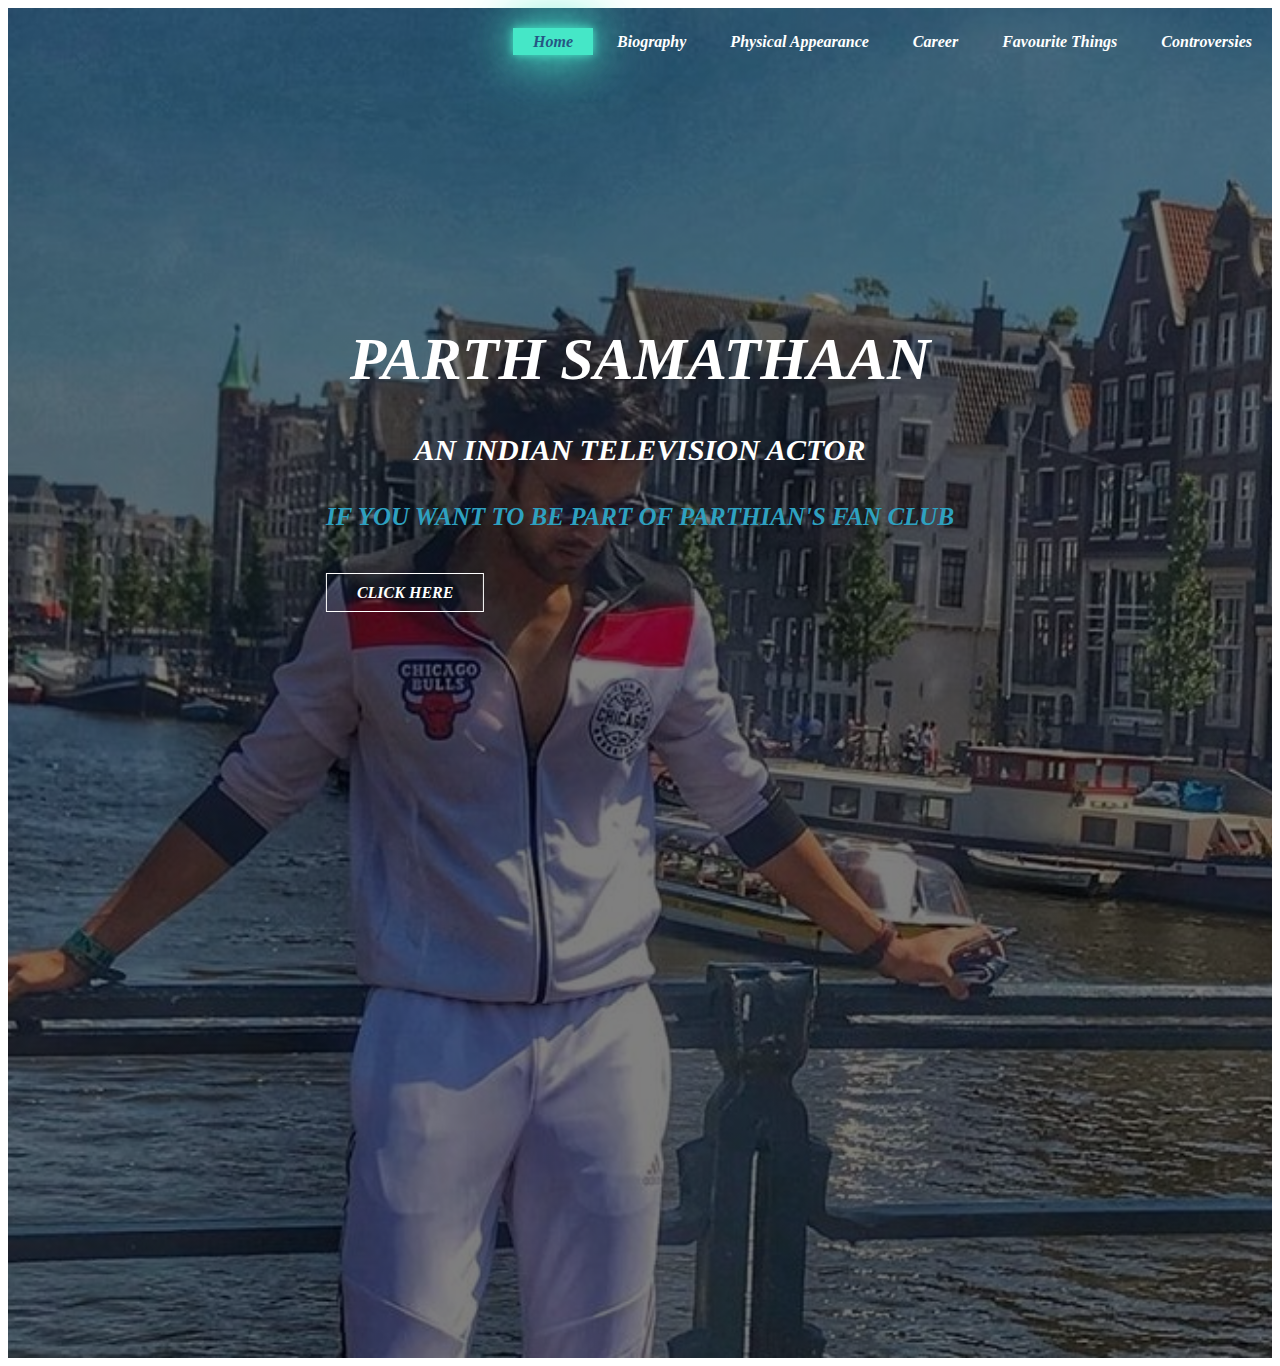
<file: index.html>
<html>
<head>
<title>PARTH SAMATHAN</title>
<link rel="stylesheet" type="text/css" href="css/style.css".
</head>
<body>
<header>
<div class="main">
<UL>
<LI class="active"><b><i><A href ="#">Home</A></LI>
<LI><b><i><A href ="biography.htm">Biography</A></LI>
<LI><b><i><A href ="physical appearance.htm"> Physical Appearance</A></LI>
<LI><b><i><A href ="career.htm"> Career</A></LI>
<LI><b><i><A href ="favourite things.htm"> Favourite Things</A></LI>
<LI><b><i><A href ="controversies.htm"> Controversies</A></LI>
</UL>
</div>
<div class="title">
<h1> PARTH SAMATHAAN</h1>
</div>

<div class="title1">
<h2>AN INDIAN TELEVISION ACTOR</H2>
</div>
<div class="button">
<h3><i><b>IF YOU WANT TO BE PART OF PARTHIAN'S FAN CLUB</b><br><br></h3>
<A href ="form.htm" class="btn"><b><i>CLICK HERE</A>
</div>
</header>
</body>
</html>
</file>
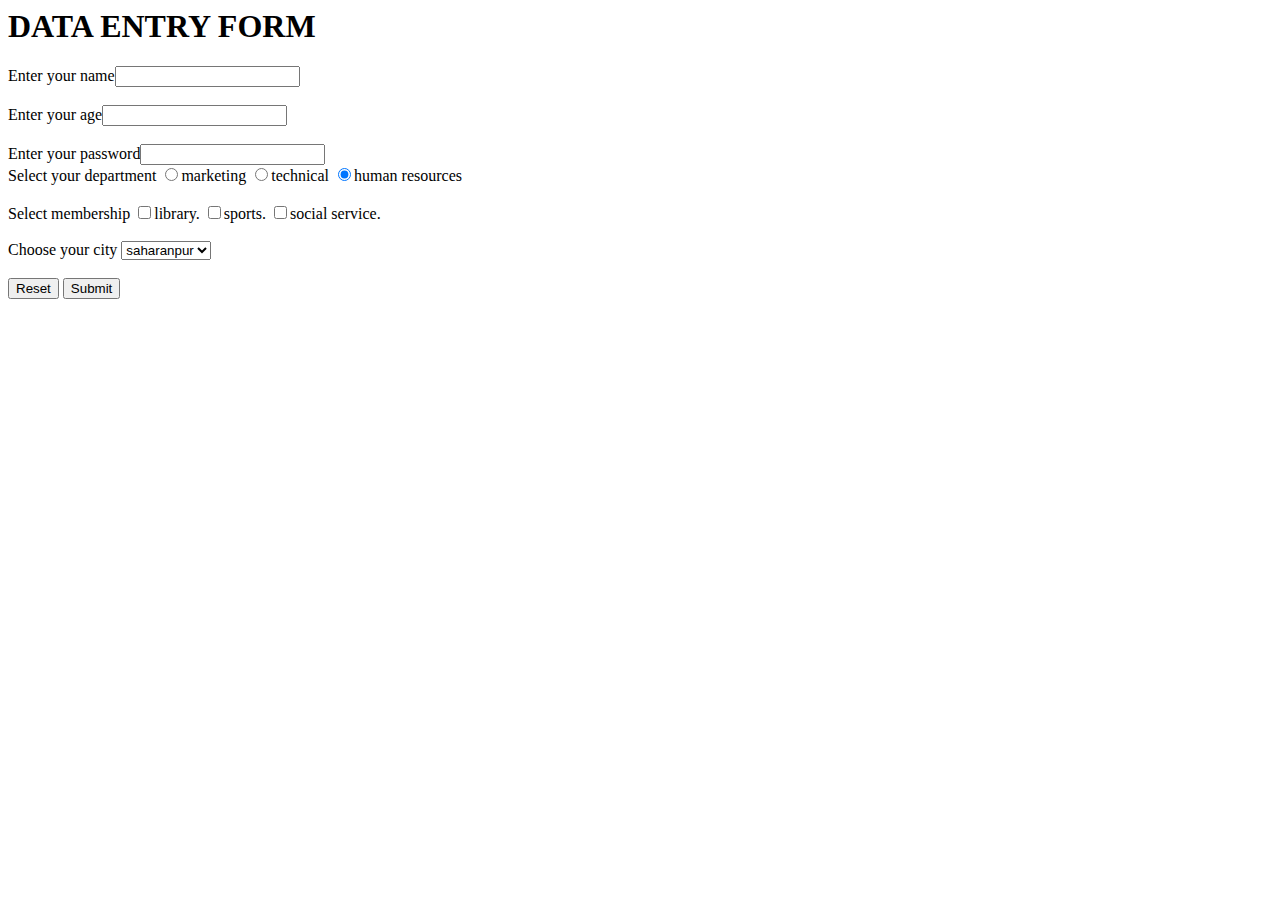
<file: basic.html>
<html>
<head>
<meta charset="utf-8">
<meta name="description"content="sample form">
<meta name="keywords"content="HTML,CSS,XML,JAVASCRIPT">
<meta name="author"content="ashmita saxena">
</head>
<body>
<h1>DATA ENTRY FORM</h1>
<form>
Enter your name<input type=text name="ename"><br><br>
Enter your age<input type=text name="eage"><br><br>
Enter your password<input type="password name="epassword"<br><br>
Select your department
<input type=radio name="dept"checked>marketing
<input type=radio name="dept"checked>technical
<input type=radio name="dept"checked>human resources<br><br>
Select membership
<input type=checkbox name="memb">library.
<input type=checkbox name="memb">sports.
<input type=checkbox name="memb">social service.<br><br>
Choose your city
<select name="city">
<option>saharanpur</option>
<option>delhi</option>
<option>meerut</option>
<option>agra</option>
<option>mumbai</option>
</select><br><br>
<input type=hidden name=time"value="12:00;>
<input type=reset name="reset">
<input type=submit name="submit">
</form>
</body>
</html>
</file>
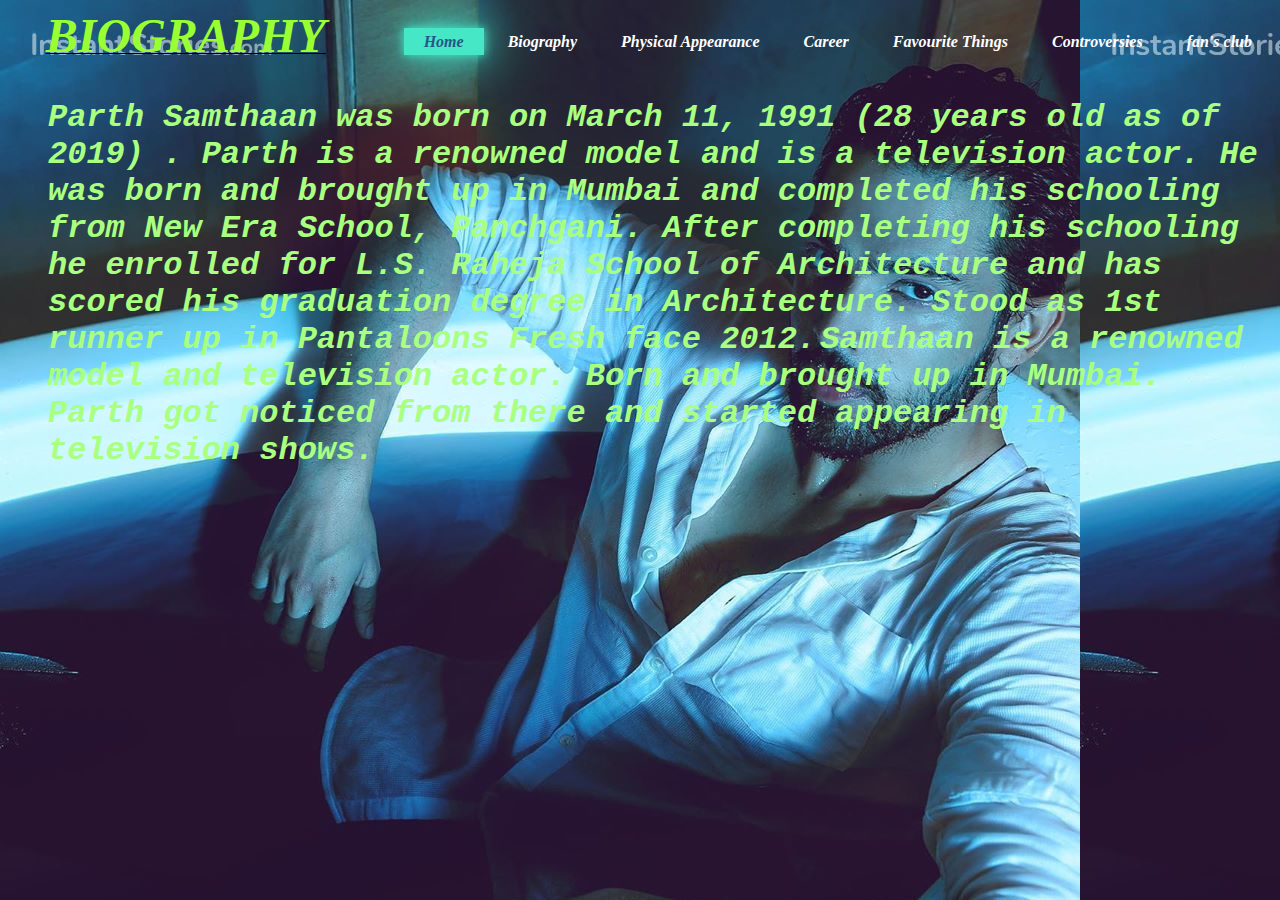
<file: biography.htm>
<HTML>
<link rel="stylesheet" type="text/css" href="css/style.css".
<header>
<div class="main">
<UL>
<LI class="active"><b><i><A href ="parth.html">Home</A></LI>
<LI><b><i><A href ="#">Biography</A></LI>
<LI><b><i><A href ="physical appearance.htm"> Physical Appearance</A></LI>
<LI><b><i><A href ="career.htm"> Career</A></LI>
<LI><b><i><A href ="favourite things.htm"> Favourite Things</A></LI>
<LI><b><i><A href ="controversies.htm"> Controversies</A></LI>
<LI><b><i><A href ="form.htm"> fan's club</A></LI>

</UL>
</div>

<BODY background="2.jpg">
<DL>
<DT ALIGN="CENTER"><U><FONT SIZE="60"  COLOR="#99ff33" >BIOGRAPHY</FONT></U></DT><br><br>
<DD><b><P1><FONT SIZE="6" COLOR="#a8ff80" FACE="COURIER NEW" >Parth Samthaan was born on March 11, 1991 (28 years old as of 2019) . Parth is a renowned model and is a television actor. He was born and brought up in Mumbai and completed his schooling from New Era School, Panchgani. After completing his schooling he enrolled for L.S. Raheja School of Architecture and has scored his graduation degree in Architecture. Stood as 1st runner up in Pantaloons Fresh face 2012.</b></P1></FONT>
<P2><b><FONT SIZE="6" COLOR=#a8ff80 FACE="COURIER NEW" >Samthaan is a renowned model and television actor. Born and brought up in Mumbai. Parth got noticed from there and started appearing in television shows.</FONT></b></P2></DD>

</DL>
</TABLE>
</BODY>
</HTML>
</file>
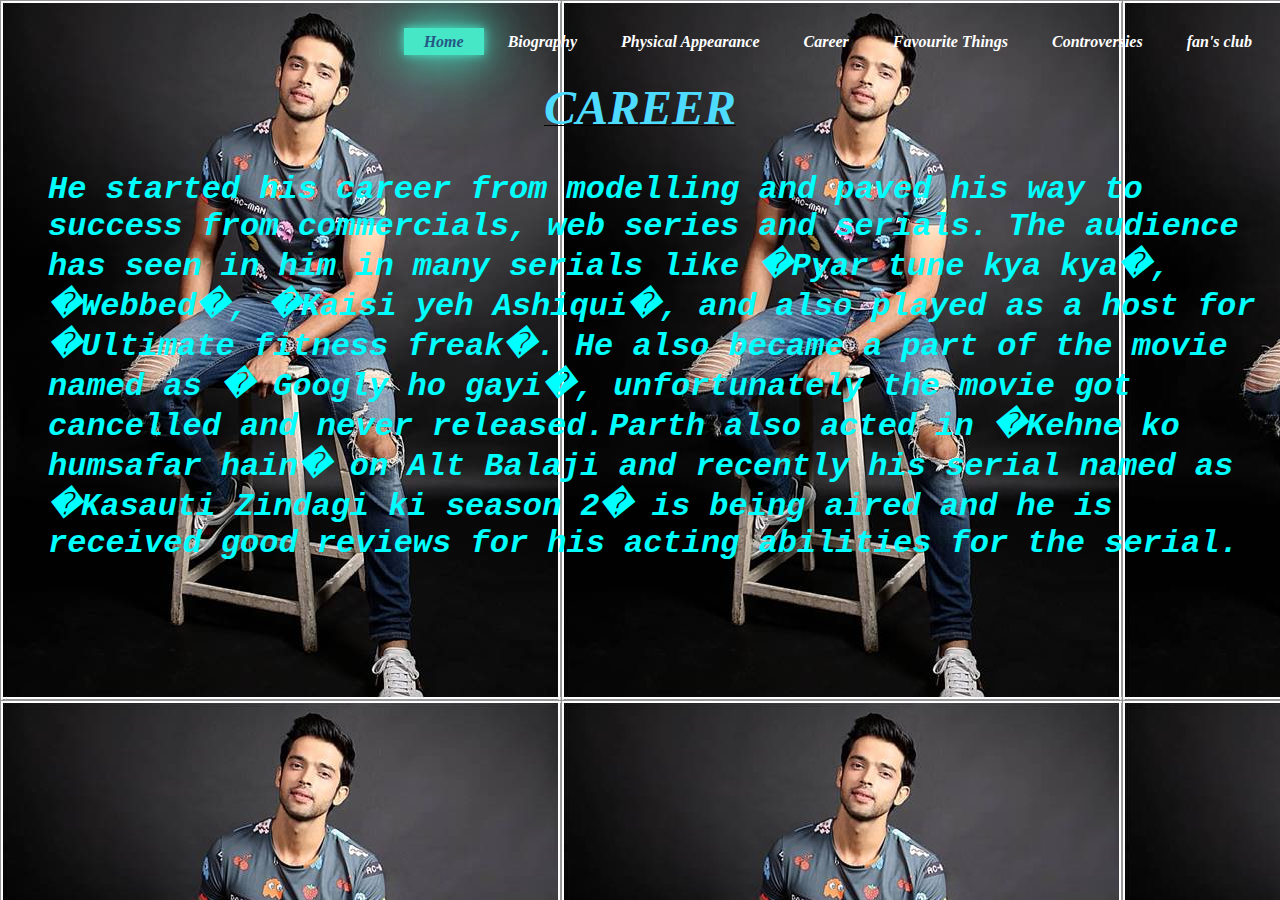
<file: career.htm>
<HTML>
<link rel="stylesheet" type="text/css" href="css/style.css".
<div class="main">
<UL>
<LI class="active"><b><i><A href ="parth.html">Home</A></LI>
<LI><b><i><A href ="biography.htm">Biography</A></LI>
<LI><b><i><A href ="physical appearance.htm"> Physical Appearance</A></LI>
<LI><b><i><A href ="#"> Career</A></LI>
<LI><b><i><A href ="favourite things.htm"> Favourite Things</A></LI>
<LI><b><i><A href ="controversies.htm"> Controversies</A></LI>
<LI><b><i><A href ="form.htm"> fan's club</A></LI>

</UL>
</div>
<BODY background="3.jpg">
<br>
<br>
<br>
&nbsp;&nbsp;&nbsp;&nbsp;&nbsp;&nbsp;&nbsp;&nbsp;&nbsp;&nbsp;&nbsp;&nbsp;&nbsp;&nbsp;&nbsp;<DT ALIGN="CENTER"><U><b><FONT SIZE="50" color="#4ddbff" >CAREER</FONT></b></U></DT><br><br>
<DD><P1><b><FONT SIZE="6" color="cyan" FACE="COURIER NEW" >He started his career from modelling and paved his way to success from commercials, web series and serials. The audience has seen in him in many serials like �Pyar tune kya kya�, �Webbed�, �Kaisi yeh Ashiqui�, and also played as a host for �Ultimate fitness freak�. He also became a part of the movie named as � Googly ho gayi�, unfortunately the movie got cancelled and never released.</b></P1></FONT>
<P2><b><FONT SIZE="6" COLOR="cyan" FACE="COURIER NEW" >Parth also acted in �Kehne ko humsafar hain� on Alt Balaji and recently his serial named as �Kasauti Zindagi ki season 2� is being aired and he is received good reviews for his acting abilities for the serial.</FONT></b></P2></DD>
</BODY>
</HTML>
</file>
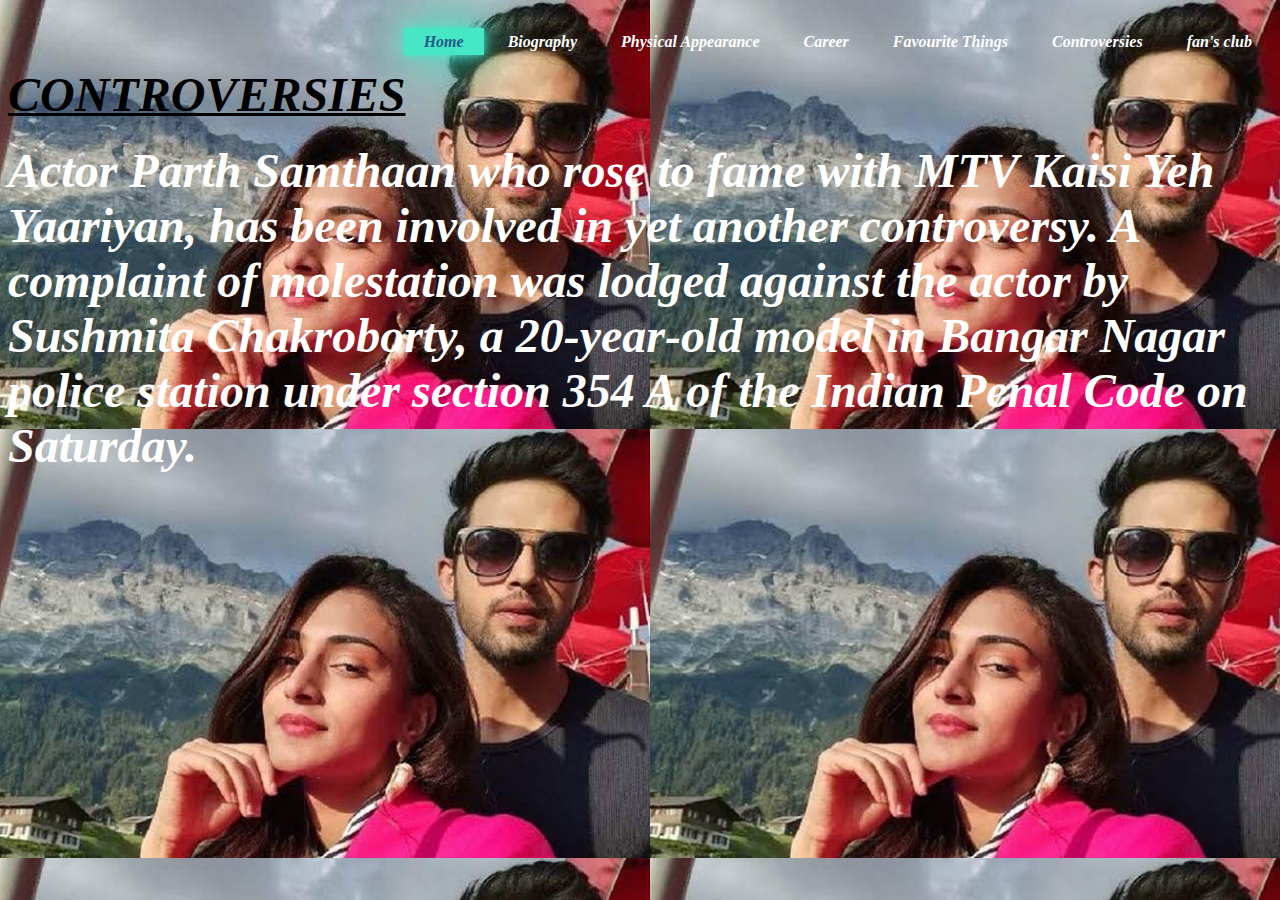
<file: controversies.htm>
<HTML>
<link rel="stylesheet" type="text/css" href="css/style.css".>
<div class="main">
<UL>
<LI class="active"><b><i><A href ="parth.html">Home</A></LI>
<LI><b><i><A href ="biography.htm">Biography</A></LI>
<LI><b><i><A href ="physical appearance.htm"> Physical Appearance</A></LI>
<LI><b><i><A href ="career.htm"> Career</A></LI>
<LI><b><i><A href ="favourite things.htm"> Favourite Things</A></LI>
<LI><b><i><A href ="#"> Controversies</A></LI>
<LI><b><i><A href ="form.htm"> fan's club</A></LI>

</UL>
</div>

<BODY background ="7.jpg">
&nbsp;&nbsp;&nbsp;&nbsp;&nbsp;&nbsp;&nbsp;&nbsp;&nbsp;&nbsp;&nbsp;&nbsp;&nbsp;&nbsp;&nbsp;&nbsp;&nbsp;&nbsp;&nbsp;
&nbsp;&nbsp;&nbsp;&nbsp;&nbsp;&nbsp;&nbsp;&nbsp;&nbsp;&nbsp;&nbsp;&nbsp;&nbsp;&nbsp;&nbsp;&nbsp;&nbsp;&nbsp;&nbsp;
&nbsp;&nbsp;&nbsp;&nbsp;&nbsp;&nbsp;&nbsp;&nbsp;&nbsp;&nbsp;&nbsp;&nbsp;&nbsp;&nbsp;&nbsp;&nbsp;&nbsp;&nbsp;&nbsp;
&nbsp;&nbsp;&nbsp;&nbsp;&nbsp;&nbsp;&nbsp;&nbsp;&nbsp;&nbsp;&nbsp;&nbsp;&nbsp;&nbsp;&nbsp;&nbsp;&nbsp;&nbsp;&nbsp;
<H1><U><i><FONT SIZE="30">CONTROVERSIES</FONT></U></H1>
<P1><i><FONT SIZE="25" color="white">Actor Parth Samthaan who rose to fame with MTV Kaisi Yeh Yaariyan, has been involved in yet another controversy.
 A complaint of molestation was lodged against the actor by Sushmita Chakroborty, a 20-year-old model in 
Bangar Nagar police station under section 354 A of the Indian Penal Code on Saturday. </FONT></P1>
</BODY>
</HTML>
</file>
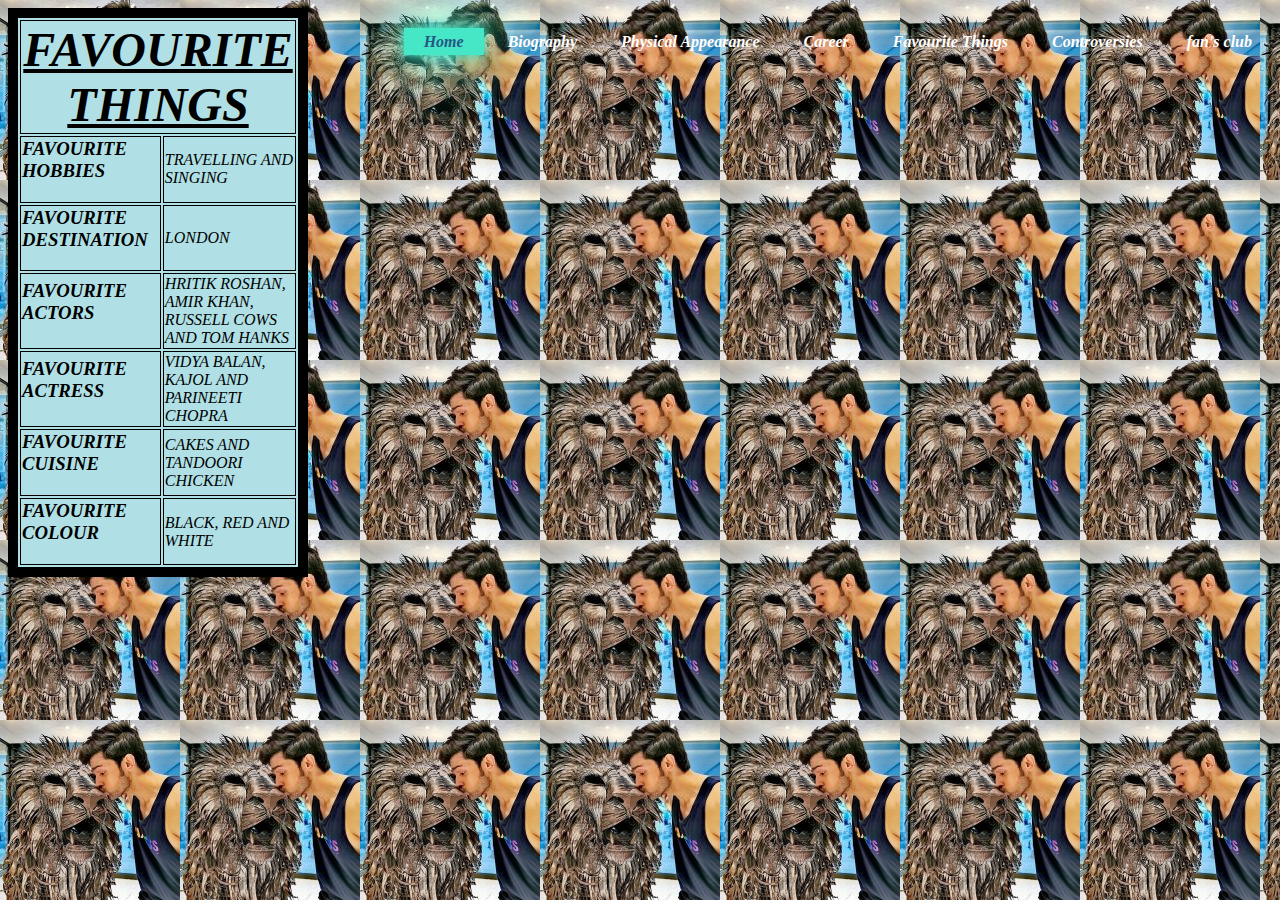
<file: favourite things.htm>
<HTML>
<link rel="stylesheet" type="text/css" href="css/style.css".>
<div class="main">
<UL>
<LI class="active"><b><i><A href ="parth.html">Home</A></LI>
<LI><b><i><A href ="biography.htm">Biography</A></LI>
<LI><b><i><A href ="physical appearance.htm"> Physical Appearance</A></LI>
<LI><b><i><A href ="career.htm"> Career</A></LI>
<LI><b><i><A href ="#"> Favourite Things</A></LI>
<LI><b><i><A href ="controversies.htm"> Controversies</A></LI>
<LI><b><i><A href ="form.htm"> fan's club</A></LI>

</UL>
</div>
<BODY background ="5.jpg">
<TABLE BORDER= 10 WIDTH="300" HEIGHT="300" BGCOLOR="powderblue" bordercolor="black">
<TH COLSPAN=2 ALIGN="CENTER"><FONT SIZE="20" ><U><i><B>FAVOURITE THINGS
</U></B></FONT></TH>
<TR>
<TD><H3><i>FAVOURITE HOBBIES</H3></TD>
<TD><i>TRAVELLING AND SINGING</TD>
</TR>
<TR>
<TD><H3><i>FAVOURITE DESTINATION</H3></TD>
<TD><i>LONDON</TD>
</TR>
<TR>
<TD><H3><i>FAVOURITE  ACTORS</H3></TD>
<TD><i>HRITIK ROSHAN, AMIR KHAN, RUSSELL COWS AND TOM HANKS</TD>
</TR>
<TR>
<TD><H3><i>FAVOURITE ACTRESS</H3></TD>
<TD><i>VIDYA BALAN, KAJOL AND PARINEETI CHOPRA</TD>
<TR>
<TD><H3><i>FAVOURITE CUISINE</H3></TD>
<TD><i>CAKES AND TANDOORI CHICKEN</TD>
</TR>
<TR>
<TD><H3><i>FAVOURITE COLOUR</H3></TD>
<TD><i>BLACK, RED AND WHITE</TD>
</TR>
</TABLE>
</BODY>
</HTML>
</file>
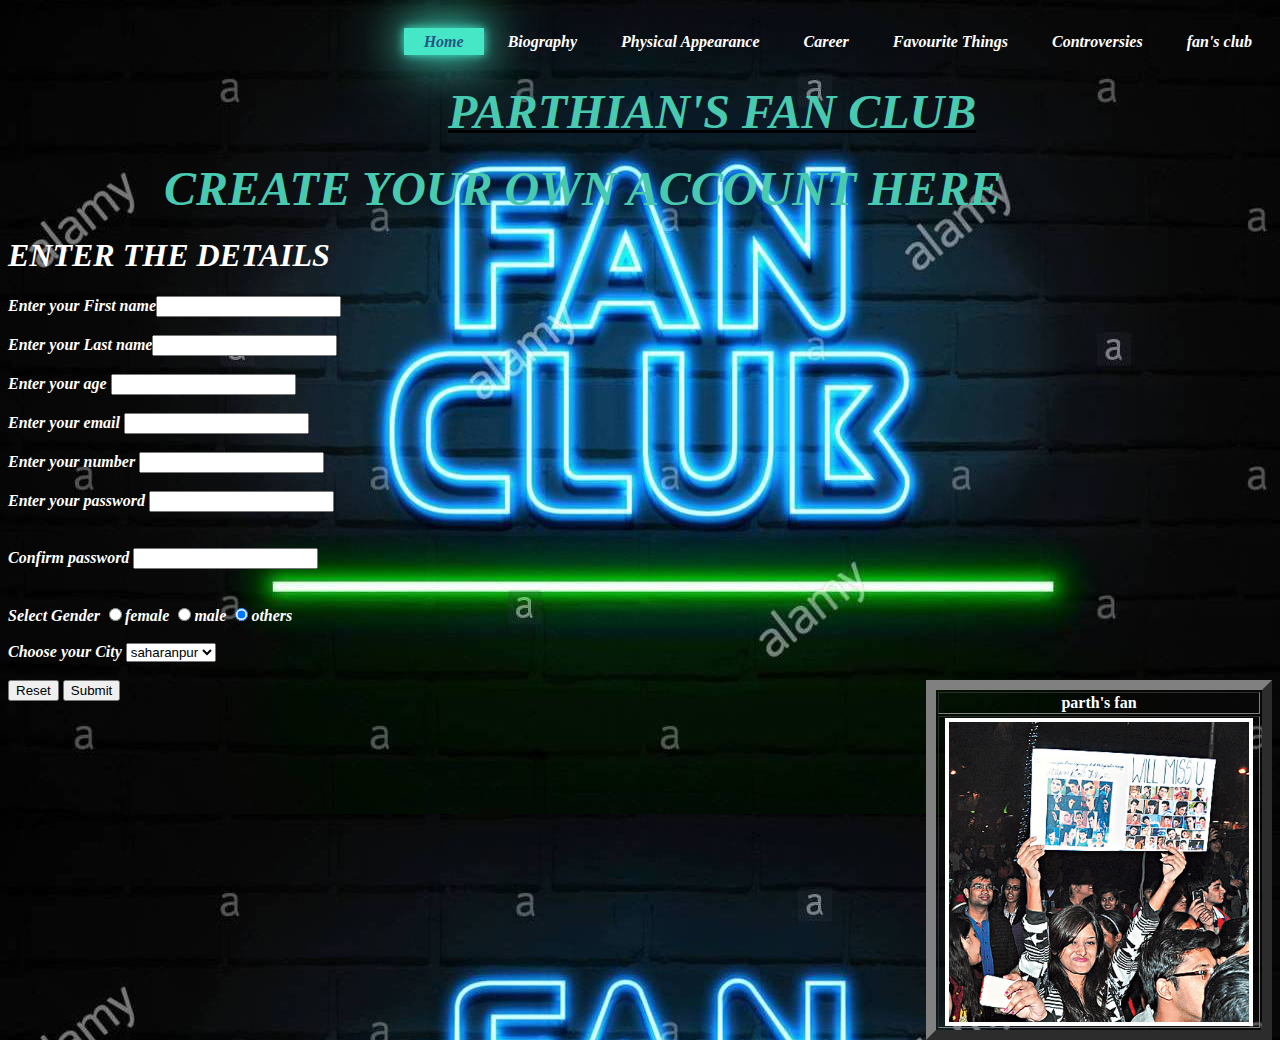
<file: form.htm>
<html>
<link rel="stylesheet" type="text/css" href="css/style.css".>
<div class="main">
<UL>
<LI class="active"><b><i><A href ="parth.html">Home</A></LI>
<LI><b><i><A href ="biography.htm">Biography</A></LI>
<LI><b><i><A href ="physical appearance.htm"> Physical Appearance</A></LI>
<LI><b><i><A href ="career.htm"> Career</A></LI>
<LI><b><i><A href ="favourite things.htm"> Favourite Things</A></LI>
<LI><b><i><A href ="controversies.htm"> Controversies</A></LI>
<LI><b><i><A href ="#"> fan's club</A></LI>
</UL>
</div>

<head>
<br>

<h1>&nbsp;&nbsp;&nbsp;&nbsp;&nbsp;&nbsp;&nbsp;&nbsp;&nbsp;&nbsp;&nbsp;&nbsp;&nbsp;&nbsp;&nbsp;&nbsp;&nbsp;&nbsp;&nbsp;
&nbsp;&nbsp;&nbsp;&nbsp;&nbsp;&nbsp;&nbsp;&nbsp;&nbsp;&nbsp;&nbsp;&nbsp;&nbsp;&nbsp;&nbsp;&nbsp;&nbsp;&nbsp;&nbsp;
&nbsp;&nbsp;&nbsp;&nbsp;&nbsp;&nbsp;&nbsp;&nbsp;&nbsp;&nbsp;&nbsp;&nbsp;&nbsp;&nbsp;&nbsp;&nbsp;&nbsp;&nbsp;&nbsp;
&nbsp;&nbsp;&nbsp;&nbsp;&nbsp;&nbsp;&nbsp;&nbsp;&nbsp;&nbsp;&nbsp;&nbsp;&nbsp;&nbsp;&nbsp;&nbsp;&nbsp;&nbsp;&nbsp;
&nbsp;&nbsp;&nbsp;&nbsp;&nbsp;&nbsp;&nbsp;&nbsp;&nbsp;&nbsp;&nbsp;&nbsp;&nbsp;&nbsp;
<i><b><u><font size="20" color=#48C9B0>PARTHIAN'S FAN CLUB</font></u></h1>
&nbsp;&nbsp;&nbsp;&nbsp;&nbsp;&nbsp;&nbsp;&nbsp;&nbsp;&nbsp;&nbsp;&nbsp;&nbsp;&nbsp;&nbsp;&nbsp;&nbsp;
&nbsp;&nbsp;&nbsp;&nbsp;&nbsp;&nbsp;&nbsp;&nbsp;&nbsp;&nbsp;&nbsp;&nbsp;&nbsp;&nbsp;&nbsp;&nbsp;&nbsp;&nbsp;&nbsp;&nbsp;
<font size="8" color=#48C9B0><i><b>CREATE YOUR OWN ACCOUNT HERE</font>
<meta charset="utf-8">
<meta name="description"content="sample form">
<meta name="keywords"content="HTML,CSS,XML,JAVASCRIPT">
<meta name="author"content="ashmita saxena">
</head>
<body background="f9.jpg">
<h1><i><b><font  color="white">ENTER THE DETAILS</font></h1>


<form class"" action="mailto:shreyasaxena1612@gmail.com" method="post">





<i><b><font  color="white">Enter your First name<input type="text" name="ename"></font><br><br>
<i><b><font  color="white">Enter your Last name<input type="text" name="ename"></font><br><br>
<i><b><font  color="white">Enter your age            <input type="text" name="eage"></font><br><br>
<i><b><font  color="white">Enter your email           <input type="email" name="email"></font><br><br>
<i><b><font  color="white">Enter your number     <input type=text name="enumber"></font><br><br>
<i><b><font  color="white">Enter your password <input type=password  name="epassword"</font><br><br><br>
<i><b><font  color="white">Confirm password      <input type=password name="password"</font><br><br><br>
<i><b><font  color="white">Select Gender</font>
<i><b><font  color="white"><input type=radio name="dept"checked>female</font>
<i><b><font  color="white"><input type=radio name="dept"checked>male</font>
 <i><b><font  color="white"><input type=radio name="dept"checked>others</font><br><br>
<i><b><font  color="white">Choose your City</font>
<font  color="white"><select name="city"></font>
<i><b><font  color="white"><option>saharanpur</option></font>
<i><b><font  color="white"><option>delhi</option></font>
<i><b><font  color="white"><option>meerut</option></font>
<i><b><font  color="white"><option>agra</option></font>
<i><b><font  color="white"><option>mumbai</option></font>
<i><b><font  color="white"><option>bangalore</option></font>
<i><b><font  color="white"><option>pune</option></font>
</select><br><br>
<input type=hidden name=time"value="12:00;>
<i><b><font  color="white"><input type=reset name="reset"></font>
<i><b><font  color="white"><input type=submit name="submit"></font>
</form>
<table border="10" bgcolour="white" align="right">
<th colspan=1 align=center><font color="white">parth's fan</font></th>
<tr>
<td><font color="white"><img src="fn.jpg" border="4" height=300 width=300 hspace=5 alt="Image not present"></font></td>
</tr>
</body>
</html>
</file>
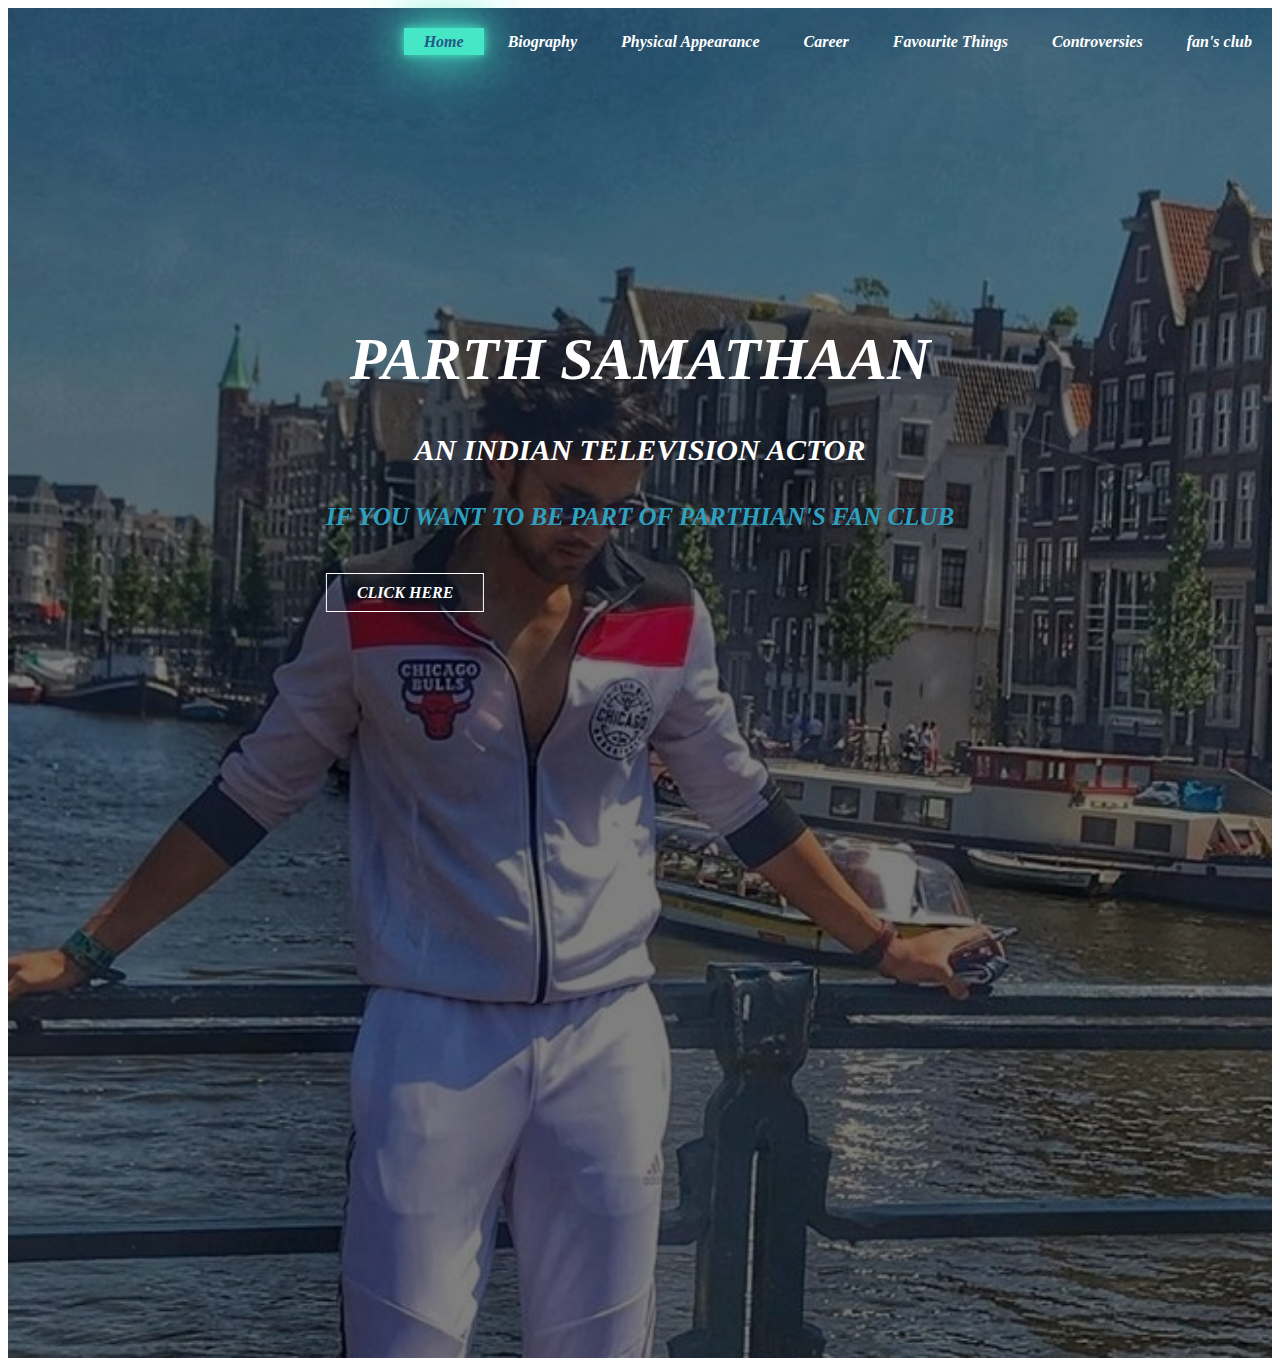
<file: parth.html>
<html>
<link rel="stylesheet" type="text/css" href="css/style.css".>
<body>
<header>
<div class="main">
<UL>
<LI class="active"><b><i><A href ="#">Home</A></LI>
<LI><b><i><A href ="biography.htm">Biography</A></LI>
<LI><b><i><A href ="physical appearance.htm"> Physical Appearance</A></LI>
<LI><b><i><A href ="career.htm"> Career</A></LI>
<LI><b><i><A href ="favourite things.htm"> Favourite Things</A></LI>
<LI><b><i><A href ="controversies.htm"> Controversies</A></LI>
<LI><b><i><A href ="form.htm"> fan's club</A></LI>

</UL>
</div>
<div class="title">
<h1> PARTH SAMATHAAN</h1>
</div>

<div class="title1">
<h2>AN INDIAN TELEVISION ACTOR</H2>
</div>
<div class="button">
<h3><i><b>IF YOU WANT TO BE PART OF PARTHIAN'S FAN CLUB</b><br><br></h3>
<A href ="form.htm" class="btn"><b><i>CLICK HERE</A>
</div>
</header>
</body>
</html>
</file>
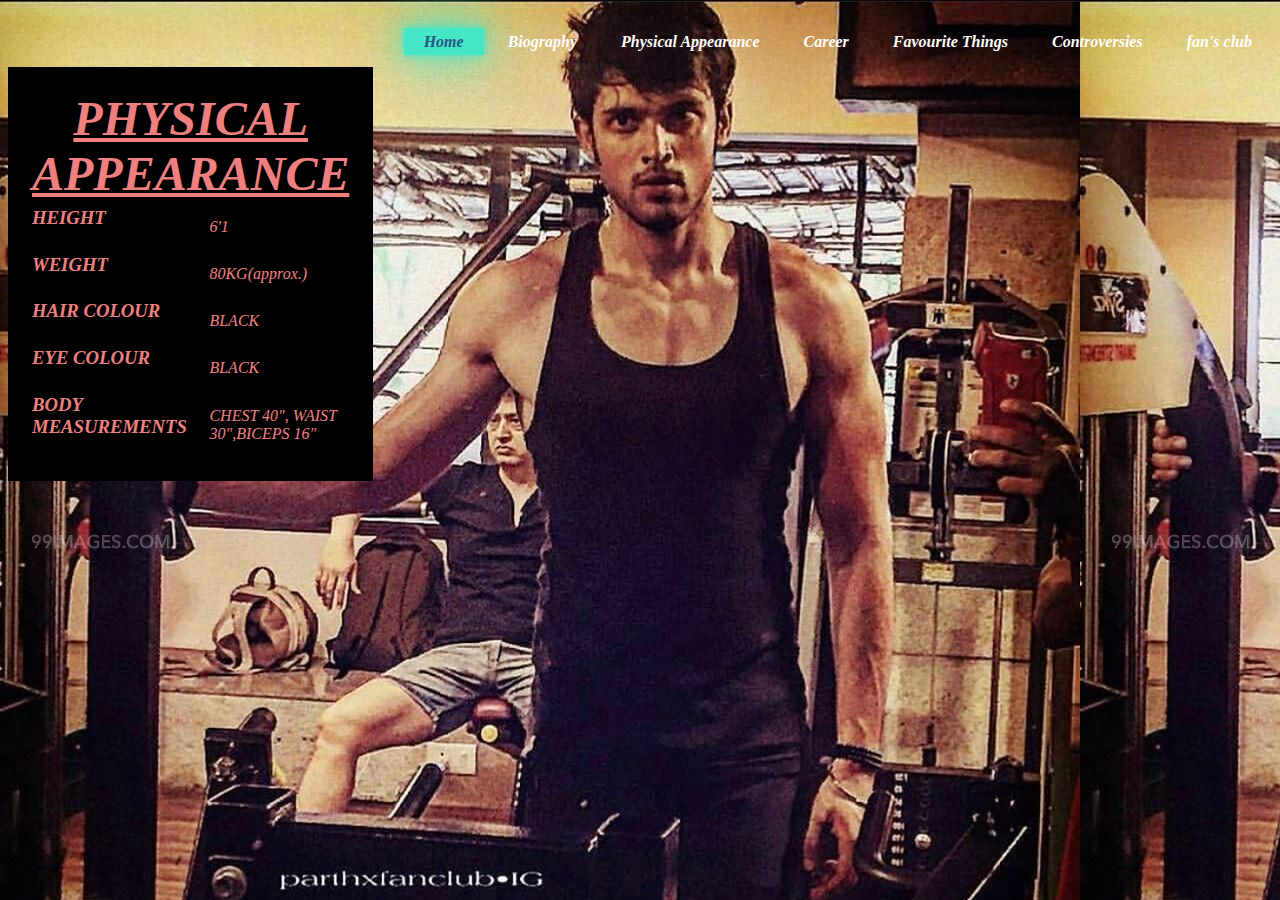
<file: physical appearance.htm>
<HTML>
<link rel="stylesheet" type="text/css" href="css/style.css".
<header>
<div class="main">
<UL>
<LI class="active"><b><i><A href ="parth.html">Home</A></LI>
<LI><b><i><A href ="biography.htm">Biography</A></LI>
<LI><b><i><A href ="#"> Physical Appearance</A></LI>
<LI><b><i><A href ="career.htm"> Career</A></LI>
<LI><b><i><A href ="favourite things.htm"> Favourite Things</A></LI>
<LI><b><i><A href ="controversies.htm"> Controversies</A></LI>
<LI><b><i><A href ="form.htm"> fan's club</A></LI>

</UL>
</div>
<BODY background="4.jpg">
<TABLE BORDER= 20 WIDTH="300" HEIGHT="300" BGCOLOR="black"  align="left" bordercolor="black">
<TH COLSPAN=2 ALIGN="CENTER"><i><FONT SIZE="20" color="lightcoral"><U><B>PHYSICAL APPEARANCE</i>
</U></B></FONT></TH>
<TR>
<TD><H3><font color="lightcoral"><i>HEIGHT</H3></TD>
<TD><i><font color="lightcoral">6'1</TD>
</i></FONT>
</TR>
<TR>
<TD><H3><font color="lightcoral"><i>WEIGHT</H3></TD>
<TD><i><font color="lightcoral">80KG(approx.)</TD>
</i></FONT>
</TR>
<TR>
<TD><H3><font color="lightcoral"><i>HAIR COLOUR</H3></TD>
<TD><i><font color="lightcoral">BLACK</TD>
</i></FONT>
</TR>
<TR>
<TD><H3><i><font color="lightcoral">EYE COLOUR</H3></TD>
<TD><i><font color="lightcoral">BLACK</TD>
</i></FONT>
</tr>
<TR>
<TD><H3><i><font color="lightcoral">BODY MEASUREMENTS</H3></TD>
<TD><i><font color="lightcoral">CHEST 40", WAIST 30",BICEPS 16"</i></TD>
</i></FONT>
</TR>


</TABLE>
</BODY>
</HTML>
</file>
<file: css/style.css>
{
margin:0;
padding:0;
font-family:century gothic;
}
header
{
background-image: linear-gradient(rgba(0,0,0,0.5),rgba(0,0,0,0.5)), url(../11.jpg);
height:150vh;
background-size:cover;
background-position:center;
}

UL
{
float:right;
list-style-type:none;
margin-top:25px;
}

UL LI
{
display: inline-block;
}

UL LI A
{
text-decoration:none;
color:#fff;
padding:5px 20px;
border:1px solid #fff  transparent;
transition:0.6s ease;
}

UL LI A:hover
{
background-color:#45E7C7 ;
color:#255784;
box-shadow:0 0 10px #45E7C7 , 0 0 40px  #45E7C7 ,0 0 80px #45E7C7 ;
transition-delay:0.5s;
}
UL LI.active A
{
background-color:#45E7C7 ;
color:#255784;
box-shadow:0 0 10px #45E7C7 , 0 0 40px  #45E7C7 ,0 0 80px #45E7C7 ;
transition-delay:0.5s;
}

.title{
position:absolute;
top:40%;
left:50%;
transform: translate(-50%,-50%);
}

.title h1{
color:#fff;
font-size:60px;
}

.title1{
position:absolute;
top:50%;
left:50%;
transform: translate(-50%,-50%);
}

.title1 h2{
color:#fff;
font-size:30px;
}

.button{
position:absolute;
top:60%;
left:50%;
transform: translate(-50%,-50%);
}
.button h3{
color:#2EA1C0;
font-size:25px;
}

.btn{
border:1px solid #fff;
padding: 10px 30px;
color: #fff;
text-decoration: none;
transition:0.6s ease;
}
.btn:hover{
color: #000;
background-color: #fff;
}
</file>
